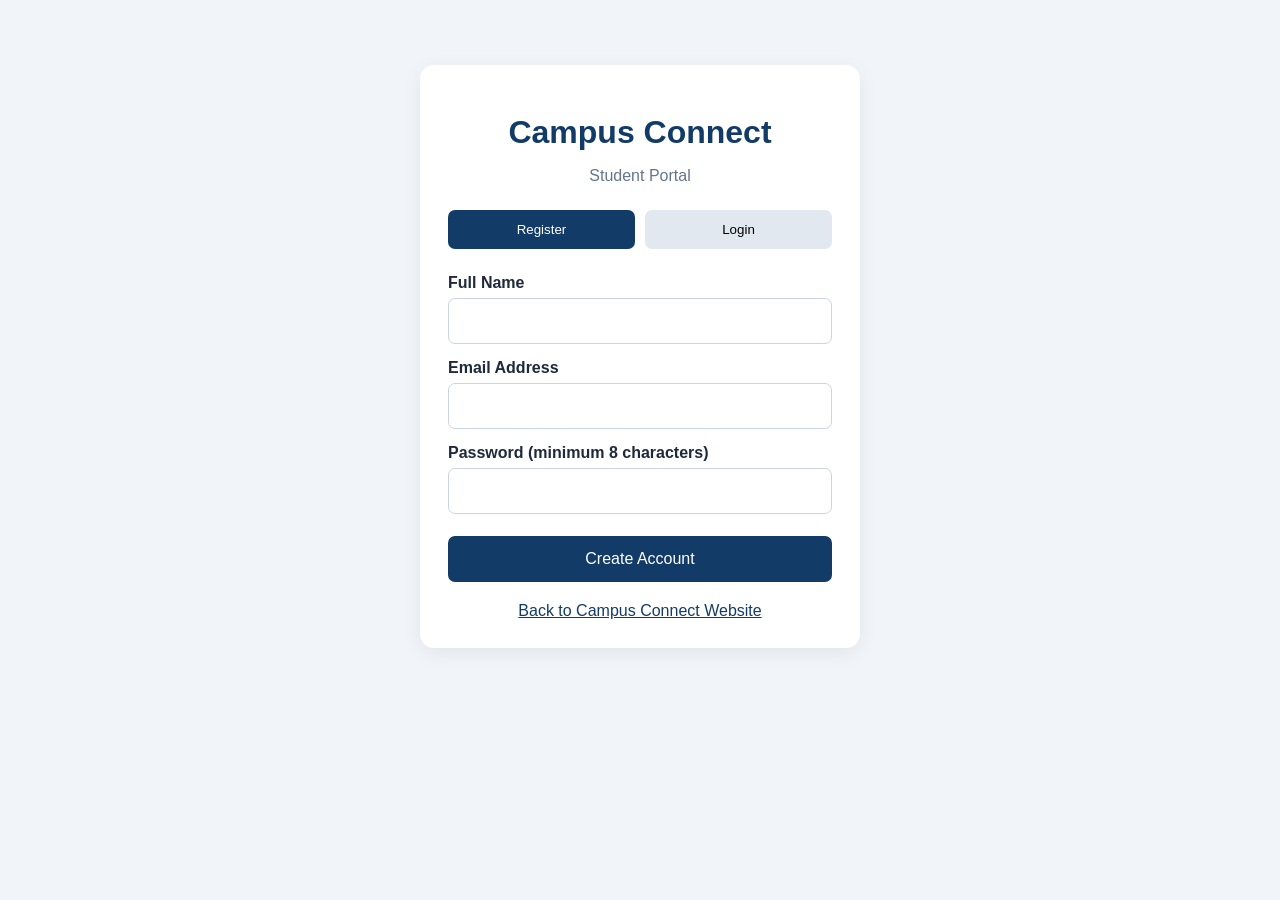
<file: student.html>
<!DOCTYPE html>
<html lang="en">
<head>
<meta charset="UTF-8">
<meta name="viewport" content="width=device-width, initial-scale=1.0">
<title>Campus Connect | Student Portal</title>
<style>
*{box-sizing:border-box}
body{margin:0;font-family:Arial,sans-serif;background:#f1f5f9;color:#1e293b;padding:20px}
.container{max-width:440px;margin:45px auto;background:white;padding:28px;border-radius:14px;box-shadow:0 5px 20px #0001}
h1{text-align:center;color:#123b67;margin-bottom:8px}
p{text-align:center;color:#64748b}
.tabs{display:flex;gap:10px;margin:25px 0}
.tabs button{flex:1;padding:12px;border:0;border-radius:7px;background:#e2e8f0;cursor:pointer}
.tabs button.active{background:#123b67;color:white}
label{display:block;margin:15px 0 6px;font-weight:bold}
input{width:100%;padding:13px;border:1px solid #cbd5e1;border-radius:7px;font-size:16px}
.submit{width:100%;padding:14px;background:#123b67;color:white;border:0;border-radius:7px;margin-top:22px;font-size:16px;cursor:pointer}
.message{margin-top:16px;text-align:center;font-weight:bold}
.hidden{display:none}
a{display:block;text-align:center;margin-top:20px;color:#123b67}
</style>
</head>
<body>
<div class="container">
<h1>Campus Connect</h1>
<p>Student Portal</p>

<div class="tabs">
<button id="registerTab" class="active" type="button">Register</button>
<button id="loginTab" type="button">Login</button>
</div>

<form id="registerForm">
<label>Full Name</label>
<input id="fullName" type="text" maxlength="150" required>

<label>Email Address</label>
<input id="registerEmail" type="email" required>

<label>Password (minimum 8 characters)</label>
<input id="registerPassword" type="password" minlength="8" maxlength="128" required>

<button class="submit" type="submit">Create Account</button>
</form>

<form id="loginForm" class="hidden">
<label>Email Address</label>
<input id="loginEmail" type="email" required>

<label>Password</label>
<input id="loginPassword" type="password" required>

<button class="submit" type="submit">Login</button>
</form>

<div id="message" class="message" role="status"></div>
<a href="index.html">Back to Campus Connect Website</a>
</div>

<script>
const registerTab = document.getElementById("registerTab");
const loginTab = document.getElementById("loginTab");
const registerForm = document.getElementById("registerForm");
const loginForm = document.getElementById("loginForm");
const message = document.getElementById("message");

function showMessage(text, success = false) {
  message.textContent = text;
  message.style.color = success ? "green" : "crimson";
}

registerTab.onclick = () => {
  registerForm.classList.remove("hidden");
  loginForm.classList.add("hidden");
  registerTab.classList.add("active");
  loginTab.classList.remove("active");
  showMessage("");
};

loginTab.onclick = () => {
  loginForm.classList.remove("hidden");
  registerForm.classList.add("hidden");
  loginTab.classList.add("active");
  registerTab.classList.remove("active");
  showMessage("");
};

registerForm.onsubmit = async (event) => {
  event.preventDefault();
  showMessage("Creating your account...");

  try {
    const response = await fetch("/api/register", {
      method: "POST",
      headers: {"Content-Type": "application/json"},
      body: JSON.stringify({
        full_name: document.getElementById("fullName").value,
        email: document.getElementById("registerEmail").value,
        password: document.getElementById("registerPassword").value
      })
    });

    const data = await response.json();

    if (!response.ok) {
      throw new Error(data.error || "Registration failed.");
    }

    const savedEmail = document.getElementById("registerEmail").value;

    showMessage("Account created! You can now log in.", true);
    registerForm.reset();
    loginTab.click();
    document.getElementById("loginEmail").value = savedEmail;

  } catch (error) {
    showMessage(error.message);
  }
};

loginForm.onsubmit = async (event) => {
  event.preventDefault();
  showMessage("Logging in...");

  try {
    const response = await fetch("/api/login", {
      method: "POST",
      headers: {"Content-Type": "application/json"},
      credentials: "same-origin",
      body: JSON.stringify({
        email: document.getElementById("loginEmail").value,
        password: document.getElementById("loginPassword").value
      })
    });

    const data = await response.json();

    if (!response.ok) {
      throw new Error(data.error || "Login failed.");
    }

    if (!data.student) {
      throw new Error("Login response did not include student details.");
    }

    showMessage("Login successful! Opening your dashboard...", true);

    setTimeout(() => {
      window.location.href = "student-dashboard.html";
    }, 1000);

  } catch (error) {
    showMessage(error.message);
  }
};
</script>
</body>
</html>
</file>
